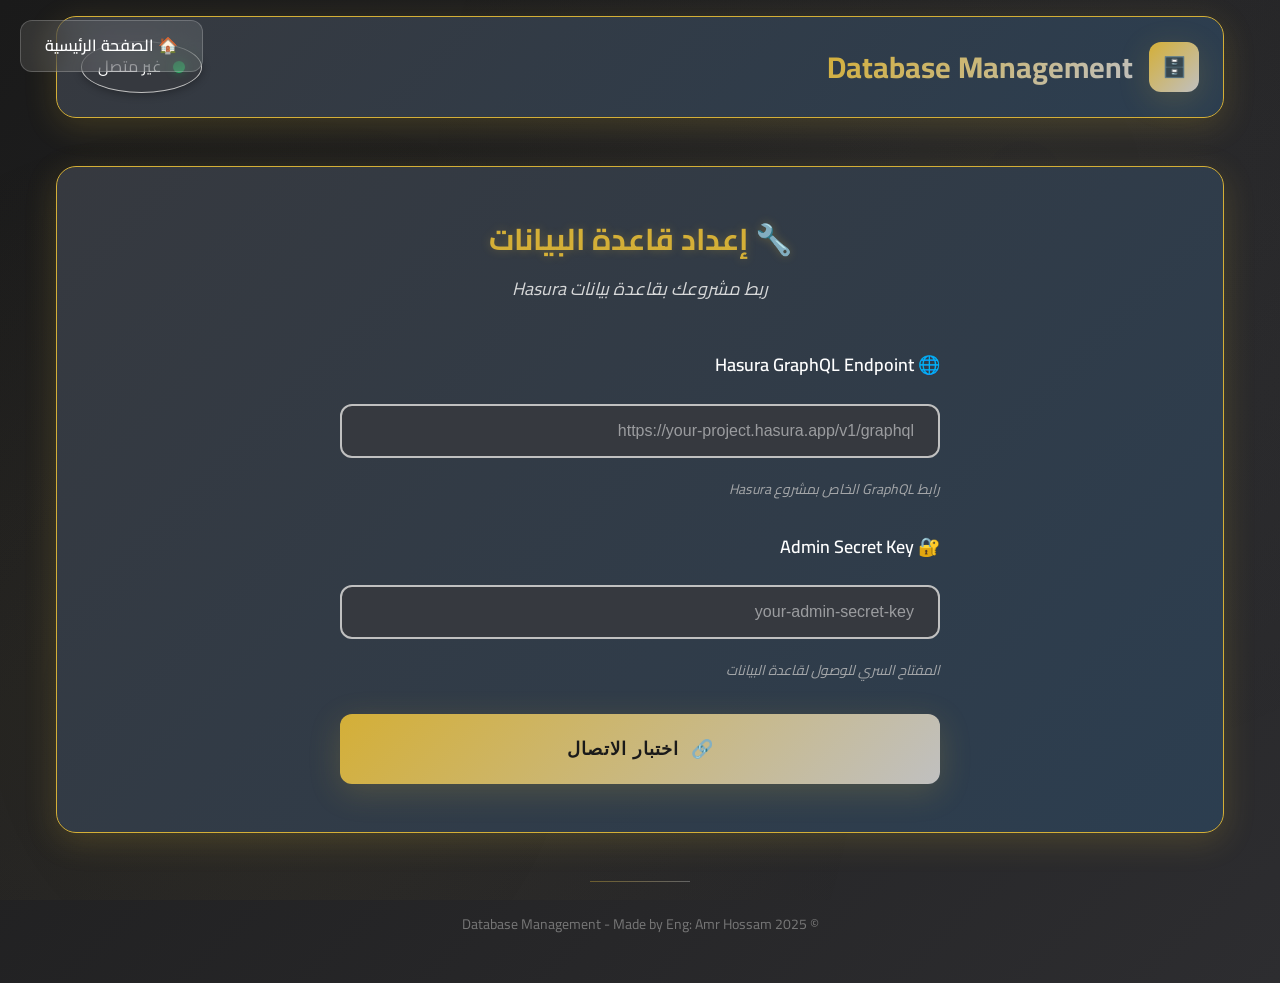
<file: static/database.html>
<!DOCTYPE html>
<html lang="ar" dir="rtl">
<head>
    <meta charset="UTF-8">
    <meta name="viewport" content="width=device-width, initial-scale=1.0">
    <title>Database Management - إدارة قاعدة البيانات</title>
    <link href="https://fonts.googleapis.com/css2?family=Cairo:wght@300;400;600;700;900&display=swap" rel="stylesheet">
    <link rel="stylesheet" href="/static/styles.css">
    <style>
        .query-editor {
            background: rgba(255, 255, 255, 0.08);
            border: 2px solid rgba(255, 255, 255, 0.1);
            border-radius: 12px;
            padding: 1rem;
            color: white;
            font-family: 'Courier New', monospace;
            font-size: 14px;
            line-height: 1.5;
            min-height: 200px;
            resize: vertical;
            transition: all 0.3s ease;
            backdrop-filter: blur(10px);
        }
        
        .query-editor:focus {
            outline: none;
            border-color: #667eea;
            box-shadow: 0 0 20px rgba(102, 126, 234, 0.3);
        }
        
        .query-examples {
            background: rgba(255, 255, 255, 0.05);
            border-radius: 12px;
            padding: 1.5rem;
            margin-top: 1rem;
            border: 1px solid rgba(255, 255, 255, 0.1);
        }
        
        .example-query {
            background: rgba(255, 255, 255, 0.08);
            border-radius: 8px;
            padding: 1rem;
            margin: 0.5rem 0;
            font-family: 'Courier New', monospace;
            font-size: 12px;
            cursor: pointer;
            transition: all 0.3s ease;
            border: 1px solid rgba(255, 255, 255, 0.1);
        }
        
        .example-query:hover {
            background: rgba(255, 255, 255, 0.12);
            transform: translateY(-2px);
            box-shadow: 0 4px 12px rgba(102, 126, 234, 0.2);
        }
        
        .response-viewer {
            background: rgba(255, 255, 255, 0.05);
            border: 1px solid rgba(255, 255, 255, 0.1);
            border-radius: 12px;
            padding: 1.5rem;
            max-height: 400px;
            overflow-y: auto;
            font-family: 'Courier New', monospace;
            font-size: 12px;
            line-height: 1.4;
        }
        
        .json-key {
            color: #f093fb;
        }
        
        .json-string {
            color: #4facfe;
        }
        
        .json-number {
            color: #f5af19;
        }
        
        .json-boolean {
            color: #ff416c;
        }
        
        .tab-container {
            display: flex;
            margin-bottom: 2rem;
            background: rgba(255, 255, 255, 0.05);
            border-radius: 12px;
            padding: 0.5rem;
        }
        
        .tab-button {
            flex: 1;
            padding: 0.75rem 1.5rem;
            background: transparent;
            border: none;
            color: rgba(255, 255, 255, 0.7);
            cursor: pointer;
            border-radius: 8px;
            font-weight: 600;
            transition: all 0.3s ease;
        }
        
        .tab-button.active {
            background: linear-gradient(135deg, #667eea, #764ba2);
            color: white;
            box-shadow: 0 4px 12px rgba(102, 126, 234, 0.3);
        }
        
        .tab-content {
            display: none;
        }
        
        .tab-content.active {
            display: block;
            animation: fadeIn 0.3s ease;
        }
        
        .nav-menu {
            position: fixed;
            top: 20px;
            left: 20px;
            z-index: 1000;
        }
        
        .nav-button {
            background: rgba(255, 255, 255, 0.1);
            backdrop-filter: blur(20px);
            border: 1px solid rgba(255, 255, 255, 0.2);
            border-radius: 12px;
            padding: 0.75rem 1.5rem;
            color: white;
            text-decoration: none;
            font-weight: 600;
            transition: all 0.3s ease;
            display: inline-block;
            margin-bottom: 0.5rem;
        }
        
        .nav-button:hover {
            background: rgba(255, 255, 255, 0.2);
            transform: translateY(-2px);
            box-shadow: 0 4px 12px rgba(102, 126, 234, 0.3);
        }
    </style>
</head>
<body>
    <div class="nav-menu">
        <a href="/" class="nav-button">🏠 الصفحة الرئيسية</a>
    </div>

    <div class="container">
        <!-- Header -->
        <header class="header">
            <div class="logo">
                <div class="logo-icon">🗄️</div>
                <h1>Database Management</h1>
            </div>
            <div class="status-indicator">
                <div class="status-dot" id="dbStatusDot"></div>
                <span id="dbStatusText">غير متصل</span>
            </div>
        </header>

        <!-- Main Content -->
        <main class="main-content">
            <!-- Database Configuration -->
            <section class="control-panel">
                <div class="panel-header">
                    <h2>🔧 إعداد قاعدة البيانات</h2>
                    <p>ربط مشروعك بقاعدة بيانات Hasura</p>
                </div>

                <div class="form-container">
                    <form id="dbConfigForm" class="scrape-form">
                        <div class="input-group">
                            <label for="endpoint">🌐 Hasura GraphQL Endpoint</label>
                            <input 
                                type="url" 
                                id="endpoint" 
                                name="endpoint" 
                                placeholder="https://your-project.hasura.app/v1/graphql"
                                required
                            >
                            <span class="input-hint">رابط GraphQL الخاص بمشروع Hasura</span>
                        </div>

                        <div class="input-group">
                            <label for="secretKey">🔐 Admin Secret Key</label>
                            <input 
                                type="password" 
                                id="secretKey" 
                                name="secretKey" 
                                placeholder="your-admin-secret-key"
                                required
                            >
                            <span class="input-hint">المفتاح السري للوصول لقاعدة البيانات</span>
                        </div>

                        <button type="submit" class="submit-btn" id="connectBtn">
                            <span class="btn-icon">🔗</span>
                            <span class="btn-text">اختبار الاتصال</span>
                            <div class="btn-loader"></div>
                        </button>
                    </form>
                </div>
            </section>

            <!-- Query Interface -->
            <section class="control-panel" id="queryInterface" style="display: none;">
                <div class="panel-header">
                    <h2>💻 واجهة الاستعلامات</h2>
                    <p>تنفيذ استعلامات GraphQL على قاعدة البيانات</p>
                </div>

                <div class="tab-container">
                    <button class="tab-button active" onclick="switchTab('query')">📝 كتابة Query</button>
                    <button class="tab-button" onclick="switchTab('examples')">📚 أمثلة</button>
                    <button class="tab-button" onclick="switchTab('schema')">🔍 Schema</button>
                </div>

                <!-- Query Tab -->
                <div id="queryTab" class="tab-content active">
                    <div class="form-container">
                        <!-- Saved Queries Section -->
                        <div class="query-examples" style="margin-bottom: 1rem;">
                            <div style="display: flex; justify-content: space-between; align-items: center; margin-bottom: 1rem;">
                                <h3>💾 Queries المحفوظة</h3>
                                <div>
                                    <button type="button" class="action-btn" id="saveQueryBtn" style="margin-left: 0.5rem;">
                                        💾 حفظ Query الحالي
                                    </button>
                                    <button type="button" class="action-btn" id="clearSavedBtn">
                                        🗑️ مسح جميع المحفوظات
                                    </button>
                                </div>
                            </div>
                            <div id="savedQueriesList">
                                <p style="color: rgba(255,255,255,0.6); font-style: italic;">لا توجد queries محفوظة</p>
                            </div>
                        </div>

                        <form id="queryForm" class="scrape-form">
                            <div class="input-group">
                                <div style="display: flex; justify-content: space-between; align-items: center;">
                                    <label for="graphqlQuery">GraphQL Query</label>
                                    <input 
                                        type="text" 
                                        id="queryName" 
                                        placeholder="اسم القيري (اختياري)" 
                                        style="width: 200px; padding: 0.5rem; border-radius: 6px; border: 1px solid rgba(255,255,255,0.2); background: rgba(255,255,255,0.1); color: white; font-size: 12px;"
                                    >
                                </div>
                                <textarea 
                                    id="graphqlQuery" 
                                    name="graphqlQuery" 
                                    class="query-editor"
                                    placeholder="اكتب GraphQL query هنا...

مثال:
query {
  users {
    id
    name
    email
  }
}"
                                    required
                                ></textarea>
                            </div>

                            <div class="input-group">
                                <div style="display: flex; justify-content: space-between; align-items: center;">
                                    <label for="variables">Variables (JSON - اختياري)</label>
                                    <button type="button" class="action-btn" id="autoFillVariablesBtn" style="font-size: 11px; padding: 0.5rem;">
                                        🔄 ملء تلقائي من البيانات
                                    </button>
                                </div>
                                <textarea 
                                    id="variables" 
                                    name="variables" 
                                    class="query-editor"
                                    style="min-height: 100px;"
                                    placeholder='{
  "content": "",
  "source_url": "",
  "title": ""
}'
                                ></textarea>
                                <div style="margin-top: 0.5rem; padding: 0.75rem; background: rgba(102, 126, 234, 0.1); border-radius: 8px; border: 1px solid rgba(102, 126, 234, 0.3);">
                                    <p style="margin: 0; font-size: 12px; color: rgba(255,255,255,0.8);">
                                        💡 <strong>ملاحظة:</strong> عند الإرسال المجمع، سيتم ملء Variables الموجودة هنا فقط بناءً على البيانات المستخرجة. 
                                        أضف أسماء المفاتيح التي تريد استخدامها من JSON كـ Variables فارغة مثل {"field_name": ""}
                                    </p>
                                </div>
                            </div>

                            <button type="submit" class="submit-btn" id="executeBtn">
                                <span class="btn-icon">▶️</span>
                                <span class="btn-text">تنفيذ Query</span>
                                <div class="btn-loader"></div>
                            </button>
                        </form>
                    </div>
                </div>

                <!-- Examples Tab -->
                <div id="examplesTab" class="tab-content">
                    <div class="query-examples">
                        <h3>أمثلة Query شائعة:</h3>
                        
                        <div class="example-query" onclick="useExample(this)">
                            <h4>📋 جلب جميع البيانات</h4>
                            <pre>query {
  users {
    id
    name
    email
    created_at
  }
}</pre>
                        </div>

                        <div class="example-query" onclick="useExample(this)">
                            <h4>🔍 البحث مع شروط</h4>
                            <pre>query GetUserByEmail($email: String!) {
  users(where: {email: {_eq: $email}}) {
    id
    name
    email
  }
}</pre>
                        </div>

                        <div class="example-query" onclick="useExample(this)">
                            <h4>➕ إضافة بيانات جديدة</h4>
                            <pre>mutation InsertUser($name: String!, $email: String!) {
  insert_users_one(object: {name: $name, email: $email}) {
    id
    name
    email
  }
}</pre>
                        </div>

                        <div class="example-query" onclick="useExample(this)">
                            <h4>✏️ تحديث البيانات</h4>
                            <pre>mutation UpdateUser($id: Int!, $name: String!) {
  update_users_by_pk(pk_columns: {id: $id}, _set: {name: $name}) {
    id
    name
    email
  }
}</pre>
                        </div>

                        <div class="example-query" onclick="useExample(this)">
                            <h4>🗑️ حذف البيانات</h4>
                            <pre>mutation DeleteUser($id: Int!) {
  delete_users_by_pk(id: $id) {
    id
    name
  }
}</pre>
                        </div>
                    </div>
                </div>

                <!-- Schema Tab -->
                <div id="schemaTab" class="tab-content">
                    <div class="query-examples">
                        <h3>📊 Schema المتاح:</h3>
                        <div id="schemaContent">
                            <p>سيتم عرض Schema هنا بعد الاتصال بقاعدة البيانات...</p>
                        </div>
                    </div>
                </div>
            </section>

            <!-- Query Results -->
            <section class="results-section" id="queryResults" style="display: none;">
                <div class="results-header">
                    <h3>📊 نتائج الاستعلام</h3>
                    <div class="results-actions">
                        <button class="action-btn" id="downloadResultsBtn">
                            📥 تحميل النتائج
                        </button>
                        <button class="action-btn" id="clearResultsBtn">
                            🗑️ مسح النتائج
                        </button>
                    </div>
                </div>
                <div class="response-viewer" id="responseViewer">
                    <!-- Results will be displayed here -->
                </div>
            </section>
        </main>

        <!-- Footer -->
        <footer class="footer">
            <p>© 2025 Database Management - Made by Eng: Amr Hossam</p>
        </footer>
    </div>

    <!-- Notification System -->
    <div class="notification-container" id="notificationContainer"></div>

    <script src="/static/database.js"></script>
</body>
</html>
</file>
<file: static/styles.css>
/* Modern 3D UI Design for Web Scraping API */

* {
    margin: 0;
    padding: 0;
    box-sizing: border-box;
}

:root {
    /* Elegant & Calm Color Palette */
    --primary: #d4af37;
    --primary-dark: #b8941f;
    --secondary: #2c3e50;
    --accent: #ecf0f1;
    --success: #27ae60;
    --warning: #f39c12;
    --error: #e74c3c;
    --dark: #1a1a1a;
    --dark-light: #2d2d30;
    --dark-medium: #252526;
    --gray: #8a8a8a;
    --gray-light: #e8e8e8;
    --white: #ffffff;
    --gold: #d4af37;
    --silver: #c0c0c0;
    --charcoal: #36393f;
    
    /* Elegant Gradients */
    --gradient-primary: linear-gradient(135deg, #d4af37 0%, #b8941f 100%);
    --gradient-secondary: linear-gradient(135deg, #2c3e50 0%, #34495e 100%);
    --gradient-success: linear-gradient(135deg, #27ae60 0%, #2ecc71 100%);
    --gradient-dark: linear-gradient(135deg, #1a1a1a 0%, #2d2d30 100%);
    --gradient-elegant: linear-gradient(135deg, #d4af37 0%, #c0c0c0 100%);
    --gradient-subtle: linear-gradient(135deg, #36393f 0%, #2c3e50 100%);
    
    /* Elegant Shadows */
    --shadow-sm: 0 2px 8px rgba(0, 0, 0, 0.3);
    --shadow-md: 0 4px 16px rgba(0, 0, 0, 0.4);
    --shadow-lg: 0 8px 32px rgba(0, 0, 0, 0.5);
    --shadow-xl: 0 16px 40px rgba(0, 0, 0, 0.6);
    --shadow-elegant: 0 8px 32px rgba(212, 175, 55, 0.2);
    --glow-gold: 0 0 10px rgba(212, 175, 55, 0.3), 0 0 20px rgba(212, 175, 55, 0.2);
    --glow-subtle: 0 0 15px rgba(255, 255, 255, 0.1);
    
    /* Spacing */
    --space-xs: 0.5rem;
    --space-sm: 0.75rem;
    --space-md: 1rem;
    --space-lg: 1.5rem;
    --space-xl: 2rem;
    --space-2xl: 3rem;
    
    /* Border Radius */
    --radius-sm: 8px;
    --radius-md: 12px;
    --radius-lg: 16px;
    --radius-xl: 20px;
    --radius-full: 50%;
    
    /* Typography */
    --font-size-xs: 0.75rem;
    --font-size-sm: 0.875rem;
    --font-size-base: 1rem;
    --font-size-lg: 1.125rem;
    --font-size-xl: 1.25rem;
    --font-size-2xl: 1.5rem;
    --font-size-3xl: 1.875rem;
    --font-size-4xl: 2.25rem;
}

body {
    font-family: 'Cairo', -apple-system, BlinkMacSystemFont, 'Segoe UI', Roboto, sans-serif;
    background: var(--gradient-dark);
    color: var(--white);
    line-height: 1.6;
    overflow-x: hidden;
    min-height: 100vh;
    position: relative;
}

/* Subtle Pattern Background */
body::before {
    content: '';
    position: fixed;
    top: 0;
    left: 0;
    width: 100%;
    height: 100%;
    background: 
        radial-gradient(circle at 20% 80%, rgba(212, 175, 55, 0.05) 0%, transparent 50%),
        radial-gradient(circle at 80% 20%, rgba(192, 192, 192, 0.03) 0%, transparent 50%);
    z-index: -1;
    animation: subtleShift 30s ease-in-out infinite;
}

@keyframes subtleShift {
    0%, 100% { 
        opacity: 0.3;
        transform: translateX(0) translateY(0);
    }
    50% { 
        opacity: 0.5;
        transform: translateX(10px) translateY(-5px);
    }
}

.container {
    max-width: 1200px;
    margin: 0 auto;
    padding: var(--space-md);
    position: relative;
    z-index: 1;
}

/* Header */
.header {
    display: flex;
    justify-content: space-between;
    align-items: center;
    margin-bottom: var(--space-2xl);
    padding: var(--space-lg);
    background: var(--gradient-subtle);
    backdrop-filter: blur(20px);
    border-radius: var(--radius-xl);
    border: 1px solid var(--gold);
    box-shadow: var(--shadow-elegant);
    transition: all 0.3s ease;
}

.header:hover {
    transform: translateY(-2px);
    box-shadow: var(--glow-gold), var(--shadow-xl);
    border-color: var(--primary);
}

.logo {
    display: flex;
    align-items: center;
    gap: var(--space-md);
}

.logo-icon {
    width: 50px;
    height: 50px;
    background: var(--gradient-elegant);
    border-radius: var(--radius-md);
    display: flex;
    align-items: center;
    justify-content: center;
    font-size: var(--font-size-xl);
    box-shadow: var(--shadow-elegant);
    transition: all 0.3s ease;
}

.logo-icon:hover {
    transform: scale(1.05) rotate(5deg);
    box-shadow: var(--glow-gold);
}

@keyframes logoFloat {
    0%, 100% { transform: translateY(0px); }
    50% { transform: translateY(-3px); }
}

.logo h1 {
    font-size: var(--font-size-3xl);
    font-weight: 700;
    background: var(--gradient-elegant);
    -webkit-background-clip: text;
    -webkit-text-fill-color: transparent;
    background-clip: text;
    transition: all 0.3s ease;
}

.logo h1:hover {
    filter: drop-shadow(0 0 8px rgba(212, 175, 55, 0.4));
}

.status-indicator {
    display: flex;
    align-items: center;
    gap: var(--space-sm);
    padding: var(--space-sm) var(--space-md);
    background: var(--charcoal);
    border-radius: var(--radius-full);
    border: 1px solid var(--silver);
    backdrop-filter: blur(10px);
    box-shadow: var(--shadow-sm);
    transition: all 0.3s ease;
}

.status-indicator:hover {
    transform: scale(1.02);
    box-shadow: var(--glow-subtle);
    border-color: var(--gold);
}

.status-dot {
    width: 12px;
    height: 12px;
    border-radius: var(--radius-full);
    background: var(--success);
    box-shadow: 0 0 8px rgba(39, 174, 96, 0.4);
    animation: pulse 2s infinite;
}

.status-dot.checking {
    background: var(--warning);
    box-shadow: 0 0 8px rgba(243, 156, 18, 0.4);
}

.status-dot.error {
    background: var(--error);
    box-shadow: 0 0 8px rgba(231, 76, 60, 0.4);
}

@keyframes pulse {
    0% { transform: scale(1); opacity: 1; }
    50% { transform: scale(1.1); opacity: 0.8; }
    100% { transform: scale(1); opacity: 1; }
}

/* Main Content */
.main-content {
    display: flex;
    flex-direction: column;
    gap: var(--space-2xl);
}

/* Control Panel */
.control-panel {
    background: var(--gradient-subtle);
    backdrop-filter: blur(20px);
    border-radius: var(--radius-xl);
    border: 1px solid var(--gold);
    padding: var(--space-2xl);
    box-shadow: var(--shadow-elegant);
    transition: all 0.3s ease;
}

.control-panel:hover {
    transform: translateY(-3px);
    box-shadow: var(--glow-gold), var(--shadow-xl);
    border-color: var(--primary);
}

.panel-header {
    text-align: center;
    margin-bottom: var(--space-2xl);
}

.panel-header h2 {
    font-size: var(--font-size-3xl);
    font-weight: 700;
    margin-bottom: var(--space-sm);
    color: var(--gold);
    text-shadow: 0 0 10px rgba(212, 175, 55, 0.3);
    transition: all 0.3s ease;
}

.panel-header h2:hover {
    text-shadow: 0 0 15px rgba(212, 175, 55, 0.5);
    transform: scale(1.02);
}

.panel-header p {
    color: var(--gray-light);
    font-size: var(--font-size-lg);
    font-style: italic;
    opacity: 0.9;
}

/* Form */
.form-container {
    max-width: 600px;
    margin: 0 auto;
}

.scrape-form {
    display: flex;
    flex-direction: column;
    gap: var(--space-xl);
}

.input-group {
    display: flex;
    flex-direction: column;
    gap: var(--space-sm);
}

.input-group label {
    font-weight: 600;
    color: var(--white);
    font-size: var(--font-size-lg);
    margin-bottom: var(--space-sm);
    display: block;
    transition: all 0.3s ease;
}

.input-group:focus-within label {
    color: var(--gold);
    text-shadow: 0 0 5px rgba(212, 175, 55, 0.3);
}

.input-group input {
    padding: var(--space-md) var(--space-lg);
    background: var(--charcoal);
    border: 2px solid var(--silver);
    border-radius: var(--radius-md);
    color: var(--white);
    font-size: var(--font-size-base);
    transition: all 0.3s ease;
    backdrop-filter: blur(10px);
}

.input-group input:focus {
    outline: none;
    border-color: var(--gold);
    box-shadow: var(--glow-gold);
    transform: translateY(-1px);
    background: var(--dark-medium);
}

.input-group input:hover {
    border-color: var(--primary);
    box-shadow: var(--glow-subtle);
}

.input-group input::placeholder {
    color: rgba(255, 255, 255, 0.5);
}

.input-hint {
    font-size: var(--font-size-sm);
    color: var(--silver);
    font-style: italic;
    margin-top: var(--space-xs);
    transition: all 0.3s ease;
    opacity: 0.8;
}

.input-group:focus-within .input-hint {
    color: var(--gold);
    opacity: 1;
}

.settings-grid {
    display: grid;
    grid-template-columns: 1fr 1fr;
    gap: var(--space-lg);
}

/* Submit Button */
.submit-btn {
    position: relative;
    padding: var(--space-lg) var(--space-2xl);
    background: var(--gradient-elegant);
    border: none;
    border-radius: var(--radius-md);
    color: var(--dark);
    font-size: var(--font-size-lg);
    font-weight: 700;
    cursor: pointer;
    transition: all 0.3s ease;
    box-shadow: var(--shadow-elegant);
    display: flex;
    align-items: center;
    justify-content: center;
    gap: var(--space-sm);
    text-transform: uppercase;
    letter-spacing: 1px;
}

.submit-btn:hover {
    transform: translateY(-3px) scale(1.02);
    box-shadow: var(--glow-gold), var(--shadow-xl);
}

.submit-btn:active {
    transform: translateY(-1px) scale(1.01);
}

.submit-btn.loading {
    pointer-events: none;
}

.btn-loader {
    width: 20px;
    height: 20px;
    border: 2px solid rgba(255, 255, 255, 0.3);
    border-top: 2px solid var(--white);
    border-radius: var(--radius-full);
    animation: spin 1s linear infinite;
    display: none;
}

.submit-btn.loading .btn-loader {
    display: block;
}

.submit-btn.loading .btn-text,
.submit-btn.loading .btn-icon {
    display: none;
}

@keyframes spin {
    0% { transform: rotate(0deg); }
    100% { transform: rotate(360deg); }
}

/* Progress Section */
.progress-section {
    background: var(--gradient-subtle);
    backdrop-filter: blur(20px);
    border-radius: var(--radius-xl);
    border: 1px solid var(--gold);
    padding: var(--space-xl);
    box-shadow: var(--shadow-elegant);
    animation: slideInUp 0.5s ease;
    transition: all 0.3s ease;
}

.progress-section:hover {
    box-shadow: var(--glow-gold), var(--shadow-xl);
    border-color: var(--primary);
}

@keyframes slideInUp {
    from {
        opacity: 0;
        transform: translateY(30px);
    }
    to {
        opacity: 1;
        transform: translateY(0);
    }
}

.progress-header {
    display: flex;
    justify-content: space-between;
    align-items: center;
    margin-bottom: var(--space-lg);
}

.progress-header h3 {
    font-size: var(--font-size-2xl);
    font-weight: 600;
}

.progress-bar-container {
    background: rgba(255, 255, 255, 0.1);
    border-radius: var(--radius-full);
    height: 12px;
    overflow: hidden;
    position: relative;
}

.progress-bar {
    width: 100%;
    height: 100%;
    position: relative;
}

.progress-fill {
    height: 100%;
    background: var(--gradient-elegant);
    border-radius: var(--radius-full);
    width: 0%;
    transition: width 0.3s ease;
    position: relative;
    overflow: hidden;
    box-shadow: 0 0 10px rgba(212, 175, 55, 0.3);
}

.progress-fill::after {
    content: '';
    position: absolute;
    top: 0;
    left: 0;
    bottom: 0;
    right: 0;
    background: linear-gradient(
        90deg,
        transparent,
        rgba(255, 255, 255, 0.4),
        transparent
    );
    animation: shimmer 2s infinite;
}

@keyframes shimmer {
    0% { transform: translateX(-100%); }
    100% { transform: translateX(100%); }
}

/* Results Section */
.results-section {
    background: var(--gradient-subtle);
    backdrop-filter: blur(20px);
    border-radius: var(--radius-xl);
    border: 1px solid var(--silver);
    padding: var(--space-xl);
    box-shadow: var(--shadow-lg);
    animation: slideInUp 0.5s ease;
    transition: all 0.3s ease;
}

.results-section:hover {
    border-color: var(--gold);
    box-shadow: var(--glow-subtle), var(--shadow-xl);
}

.results-header {
    display: flex;
    justify-content: space-between;
    align-items: center;
    margin-bottom: var(--space-xl);
}

.results-header h3 {
    font-size: var(--font-size-2xl);
    font-weight: 600;
}

.results-actions {
    display: flex;
    gap: var(--space-sm);
}

.action-btn {
    padding: var(--space-sm) var(--space-md);
    background: var(--charcoal);
    border: 1px solid var(--silver);
    border-radius: var(--radius-sm);
    color: var(--white);
    cursor: pointer;
    transition: all 0.3s ease;
    font-size: var(--font-size-sm);
    backdrop-filter: blur(10px);
    font-weight: 600;
}

.action-btn:hover {
    background: var(--dark-medium);
    border-color: var(--gold);
    color: var(--gold);
    transform: translateY(-2px);
    box-shadow: var(--glow-gold);
    text-shadow: 0 0 8px rgba(212, 175, 55, 0.3);
}

.results-grid {
    display: grid;
    grid-template-columns: repeat(auto-fill, minmax(350px, 1fr));
    gap: var(--space-lg);
}

.result-card {
    background: var(--charcoal);
    border: 1px solid var(--silver);
    border-radius: var(--radius-md);
    padding: var(--space-lg);
    transition: all 0.3s ease;
    backdrop-filter: blur(10px);
    cursor: pointer;
}

.result-card:hover {
    transform: translateY(-4px);
    box-shadow: var(--glow-gold), var(--shadow-xl);
    border-color: var(--gold);
    background: var(--dark-medium);
}

.result-card h4 {
    color: var(--accent);
    font-size: var(--font-size-lg);
    font-weight: 600;
    margin-bottom: var(--space-sm);
    display: -webkit-box;
    -webkit-line-clamp: 2;
    -webkit-box-orient: vertical;
    overflow: hidden;
}

.result-card .url {
    color: var(--primary);
    font-size: var(--font-size-sm);
    margin-bottom: var(--space-md);
    word-break: break-all;
}

.result-card .content {
    color: var(--gray-light);
    font-size: var(--font-size-sm);
    line-height: 1.5;
    display: -webkit-box;
    -webkit-line-clamp: 4;
    -webkit-box-orient: vertical;
    overflow: hidden;
}

.result-card .meta {
    display: flex;
    justify-content: space-between;
    align-items: center;
    margin-top: var(--space-md);
    padding-top: var(--space-md);
    border-top: 1px solid rgba(255, 255, 255, 0.1);
    font-size: var(--font-size-xs);
    color: var(--gray);
}

/* API Info */
.api-info {
    background: var(--gradient-subtle);
    backdrop-filter: blur(20px);
    border-radius: var(--radius-xl);
    border: 1px solid var(--silver);
    padding: var(--space-xl);
    box-shadow: var(--shadow-lg);
    transition: all 0.3s ease;
}

.api-info:hover {
    border-color: var(--gold);
    box-shadow: var(--glow-subtle), var(--shadow-xl);
}

.info-header h3 {
    font-size: var(--font-size-2xl);
    font-weight: 600;
    margin-bottom: var(--space-xl);
    text-align: center;
}

.info-grid {
    display: grid;
    grid-template-columns: repeat(auto-fit, minmax(250px, 1fr));
    gap: var(--space-lg);
}

.info-card {
    background: var(--charcoal);
    border: 1px solid var(--silver);
    border-radius: var(--radius-md);
    padding: var(--space-lg);
    text-align: center;
    transition: all 0.3s ease;
    backdrop-filter: blur(10px);
    cursor: pointer;
}

.info-card:hover {
    transform: translateY(-4px) scale(1.02);
    box-shadow: var(--glow-gold), var(--shadow-xl);
    border-color: var(--gold);
    background: var(--dark-medium);
}

.info-icon {
    font-size: var(--font-size-4xl);
    margin-bottom: var(--space-md);
    display: block;
}

.info-card h4 {
    font-size: var(--font-size-lg);
    font-weight: 600;
    margin-bottom: var(--space-sm);
    color: var(--gold);
    text-shadow: 0 0 5px rgba(212, 175, 55, 0.3);
    transition: all 0.3s ease;
}

.info-card:hover h4 {
    text-shadow: 0 0 10px rgba(212, 175, 55, 0.5);
}

.info-card code {
    background: var(--dark-medium);
    padding: var(--space-xs) var(--space-sm);
    border-radius: var(--radius-sm);
    font-family: 'Courier New', monospace;
    font-size: var(--font-size-sm);
    color: var(--gold);
    text-shadow: 0 0 5px rgba(212, 175, 55, 0.3);
    border: 1px solid var(--silver);
}

.info-card a {
    color: var(--gold);
    text-decoration: none;
    font-weight: 500;
    transition: all 0.3s ease;
    text-shadow: 0 0 5px rgba(212, 175, 55, 0.2);
}

.info-card a:hover {
    color: var(--primary);
    text-shadow: 0 0 10px rgba(212, 175, 55, 0.5);
}

/* Footer */
.footer {
    text-align: center;
    margin-top: var(--space-2xl);
    padding: var(--space-xl);
    color: var(--gray);
    font-size: var(--font-size-sm);
    position: relative;
    opacity: 0.8;
}

.footer::before {
    content: '';
    position: absolute;
    top: 0;
    left: 50%;
    transform: translateX(-50%);
    width: 100px;
    height: 1px;
    background: var(--gradient-elegant);
    opacity: 0.5;
}

/* Notifications */
.notification-container {
    position: fixed;
    top: 20px;
    right: 20px;
    z-index: 1000;
    display: flex;
    flex-direction: column;
    gap: var(--space-sm);
}

.notification {
    background: var(--charcoal);
    backdrop-filter: blur(20px);
    color: var(--white);
    padding: var(--space-md) var(--space-lg);
    border-radius: var(--radius-md);
    border: 1px solid var(--gold);
    box-shadow: var(--shadow-elegant);
    max-width: 350px;
    animation: slideInRight 0.3s ease;
    transition: all 0.3s ease;
    position: relative;
    overflow: hidden;
}

.notification::before {
    content: '';
    position: absolute;
    top: 0;
    left: 0;
    width: 100%;
    height: 3px;
    background: var(--gradient-elegant);
    animation: notificationProgress 5s linear;
}

@keyframes notificationProgress {
    0% { width: 100%; }
    100% { width: 0%; }
}

.notification:hover {
    transform: scale(1.02);
    box-shadow: var(--glow-gold), var(--shadow-xl);
}

.notification.success {
    border-color: var(--success);
}

.notification.error {
    border-color: var(--error);
}

.notification.warning {
    border-color: var(--warning);
}

@keyframes slideInRight {
    from {
        opacity: 0;
        transform: translateX(100%) perspective(1000px) rotateY(-10deg);
    }
    to {
        opacity: 1;
        transform: translateX(0) perspective(1000px) rotateY(-10deg);
    }
}

/* Responsive Design */
@media (max-width: 768px) {
    .container {
        padding: var(--space-sm);
    }
    
    .header {
        flex-direction: column;
        gap: var(--space-md);
        text-align: center;
    }
    
    .logo {
        justify-content: center;
    }
    
    .settings-grid {
        grid-template-columns: 1fr;
    }
    
    .results-actions {
        flex-direction: column;
    }
    
    .info-grid {
        grid-template-columns: 1fr;
    }
    
    .notification-container {
        left: 10px;
        right: 10px;
    }
    
    .notification {
        max-width: none;
    }
}

@media (max-width: 480px) {
    .logo h1 {
        font-size: var(--font-size-2xl);
    }
    
    .panel-header h2 {
        font-size: var(--font-size-2xl);
    }
    
    .results-grid {
        grid-template-columns: 1fr;
    }
}

/* Custom Scrollbar */
::-webkit-scrollbar {
    width: 8px;
}

::-webkit-scrollbar-track {
    background: var(--charcoal);
    border-radius: var(--radius-sm);
}

::-webkit-scrollbar-thumb {
    background: var(--gradient-elegant);
    border-radius: var(--radius-sm);
    box-shadow: 0 0 5px rgba(212, 175, 55, 0.3);
}

::-webkit-scrollbar-thumb:hover {
    background: var(--gold);
    box-shadow: var(--glow-gold);
}

/* Selection */
::selection {
    background: rgba(212, 175, 55, 0.3);
    color: var(--white);
    text-shadow: 0 0 5px rgba(212, 175, 55, 0.5);
}

::-moz-selection {
    background: rgba(212, 175, 55, 0.3);
    color: var(--white);
    text-shadow: 0 0 5px rgba(212, 175, 55, 0.5);
}

/* Mode Selection Styles */
.mode-selection {
    margin-bottom: 2rem;
    padding: 1.5rem;
    background: var(--gradient-subtle);
    border: 1px solid var(--silver);
    border-radius: 16px;
    backdrop-filter: blur(15px);
    transition: all 0.3s ease;
}

.mode-selection:hover {
    border-color: var(--gold);
    box-shadow: var(--glow-subtle);
}

.mode-label {
    display: block;
    font-size: 1.1rem;
    font-weight: 700;
    color: var(--gold);
    margin-bottom: 1rem;
    text-align: center;
    text-shadow: 0 0 8px rgba(212, 175, 55, 0.3);
}

.radio-group {
    display: flex;
    flex-direction: column;
    gap: 1rem;
}

.radio-option {
    display: flex;
    align-items: center;
    gap: 0.75rem;
    padding: 1rem;
    background: var(--charcoal);
    border: 2px solid var(--silver);
    border-radius: 12px;
    cursor: pointer;
    transition: all 0.3s ease;
    backdrop-filter: blur(10px);
}

.radio-option:hover {
    border-color: var(--gold);
    transform: translateY(-2px);
    box-shadow: var(--glow-gold);
    background: var(--dark-medium);
}

.radio-option input[type="radio"] {
    display: none;
}

.radio-custom {
    width: 20px;
    height: 20px;
    border: 2px solid rgba(255, 255, 255, 0.3);
    border-radius: 50%;
    position: relative;
    transition: all 0.3s ease;
    z-index: 1;
}

.radio-custom::after {
    content: '';
    width: 10px;
    height: 10px;
    background: var(--gradient-elegant);
    border-radius: 50%;
    position: absolute;
    top: 50%;
    left: 50%;
    transform: translate(-50%, -50%) scale(0);
    transition: all 0.3s ease;
    box-shadow: 0 0 8px rgba(212, 175, 55, 0.5);
}

.radio-option input[type="radio"]:checked + .radio-custom {
    border-color: var(--gold);
    box-shadow: var(--glow-gold);
}

.radio-option input[type="radio"]:checked + .radio-custom::after {
    transform: translate(-50%, -50%) scale(1);
}

.radio-option input[type="radio"]:checked ~ .radio-text {
    color: var(--gold);
    font-weight: 700;
    text-shadow: 0 0 8px rgba(212, 175, 55, 0.3);
}

.radio-text {
    font-size: 1rem;
    color: rgba(255, 255, 255, 0.9);
    transition: all 0.3s ease;
    z-index: 1;
    flex: 1;
}

/* Responsive Mode Selection */
@media (min-width: 768px) {
    .radio-group {
        flex-direction: row;
        gap: 1rem;
    }
    
    .radio-option {
        flex: 1;
        justify-content: center;
        text-align: center;
    }
}

@media (max-width: 768px) {
    .radio-group {
        gap: 0.75rem;
    }
    
    .radio-option {
        padding: 0.75rem;
    }
    
    .radio-text {
        font-size: 0.9rem;
    }
}
</file>
